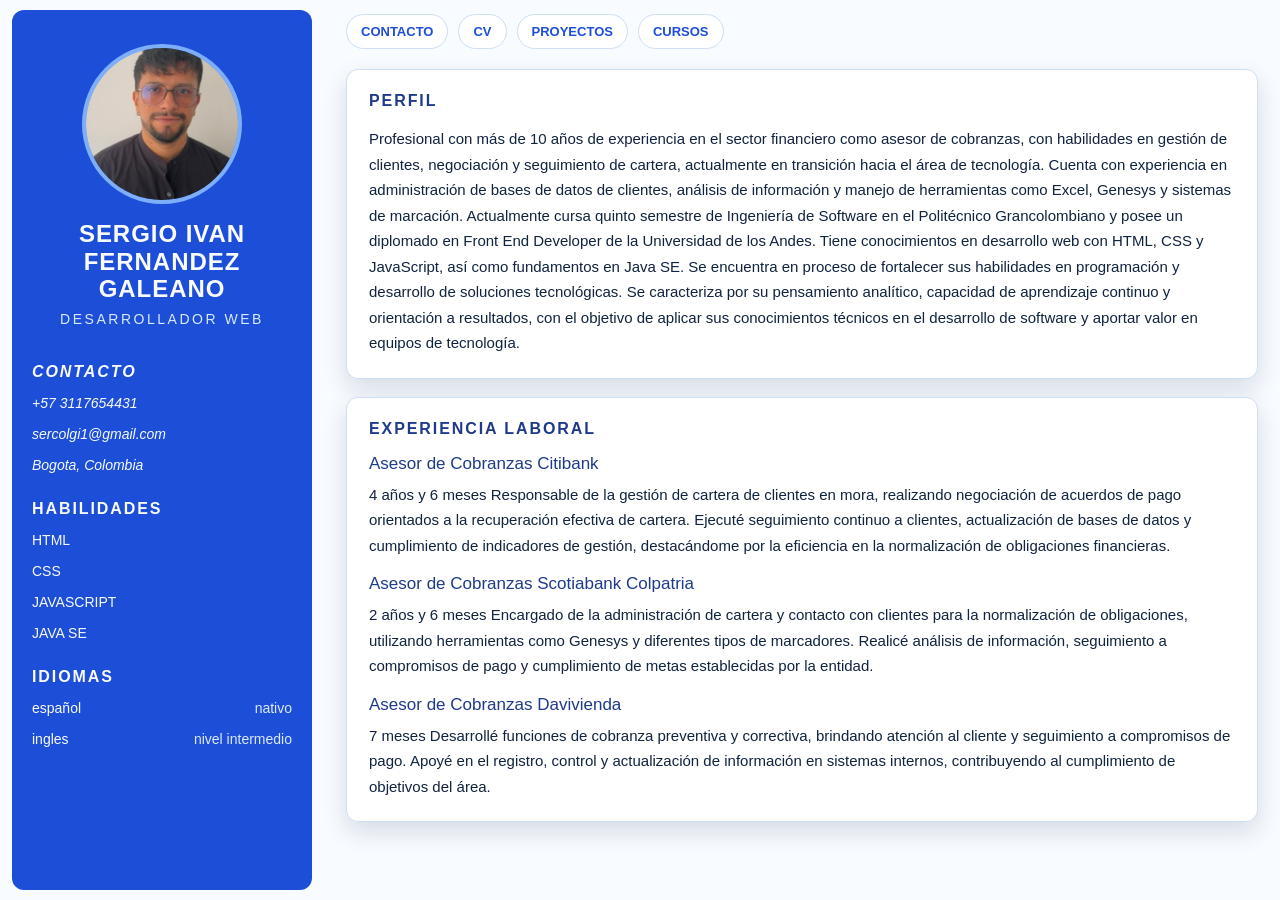
<file: index.html>
﻿<!DOCTYPE html>
<html lang="es">
<head>
    <meta charset="UTF-8">
    <meta name="viewport" content="width=device-width, initial-scale=1.0">
    <title>Portfolio - Sergio Fernandez</title>
    <link rel="stylesheet" href="styles.css">
</head>
<body>
    <main class="portfolioContent">
        <section class="profileSection">
            <article class="profileHeader">
            <div class="profileImageContainer">
                <img class="profileImage" src="/imagenes/foto.png" alt="Foto de perfil de Sergio Ivan Fernandez Galeano">
            </div>
            <div class="profileInfo">
            <h1 class="profileName">SERGIO IVAN FERNANDEZ GALEANO</h1>
            <p class="profileRole">desarrollador web</p>
            </div>
            </article>
            <address class="contactSection">
                <h2 class="sectionTitle">Contacto</h2>
                <ul class="contactList">
                    <li class="contactItem">+57 3117654431</li>
                    <li class="contactItem">sercolgi1@gmail.com</li>
                    <li class="contactItem">Bogota, Colombia</li>
                </ul>
            </address>
            <article class="skillsSection">
                <h2 class="sectionTitle">Habilidades</h2>
                <ul class="skillsList">
                    <li class="skillItem">HTML</li>
                    <li class="skillItem">CSS</li>
                    <li class="skillItem">JAVASCRIPT</li>
                    <li class="skillItem">JAVA SE</li>
                </ul>
            </article>
            <article class="languagesSection">
                <h2 class="sectionTitle">Idiomas</h2>
                <ul class="languagesList">
                    <li class="languageItem">
                        <span class="languageName">español</span>
                        <span class="languageLevel">nativo</span>
                    </li>
                    <li class="languageItem">
                        <span class="languageName">ingles</span>
                        <span class="languageLevel">nivel intermedio</span>
                    </li>
                </ul>
            </article>
        </section>
        <section class="additionalInfoSection">
            <nav class="portfolioNav">
                <ul class="portfolioNavList">
                    <li class="portfolioNavItem"><a class="portfolioNavLink" href="./contacto.html">CONTACTO</a></li>
                    <li class="portfolioNavItem"><a class="portfolioNavLink" href="./Hoja de vida Sergio Fernandez (2).docx" download="Hoja-de-vida-Sergio-Fernandez.docx">CV</a></li>
                    <li class="portfolioNavItem"><a class="portfolioNavLink" href="./proyectos.html">PROYECTOS</a></li>
                    <li class="portfolioNavItem"><a class="portfolioNavLink" href="./cursos.html">CURSOS</a></li>
                </ul>
            </nav>
            <article class="additionalInfoCard">
                <h2 class="sectionTitle">PERFIL</h2>
                <p class="profileSummary">Profesional con más de 10 años de experiencia en el sector financiero como asesor de cobranzas, con habilidades en gestión de clientes, negociación y seguimiento de cartera, actualmente en transición hacia el área de tecnología. Cuenta con experiencia en administración de bases de datos de clientes, análisis de información y manejo de herramientas como Excel, Genesys y sistemas de marcación.

Actualmente cursa quinto semestre de Ingeniería de Software en el Politécnico Grancolombiano y posee un diplomado en Front End Developer de la Universidad de los Andes. Tiene conocimientos en desarrollo web con HTML, CSS y JavaScript, así como fundamentos en Java SE. Se encuentra en proceso de fortalecer sus habilidades en programación y desarrollo de soluciones tecnológicas.

Se caracteriza por su pensamiento analítico, capacidad de aprendizaje continuo y orientación a resultados, con el objetivo de aplicar sus conocimientos técnicos en el desarrollo de software y aportar valor en equipos de tecnología.</p>
            </article>
            <article class="workExperienceSection">
                <h2 class="sectionTitle">EXPERIENCIA LABORAL</h2>
                <ul class="workExperienceList">
                    <li class="workExperienceItem">
                        <span class="workExperienceRole">Asesor de Cobranzas Citibank</span>
                        <p class="workExperienceDescription">4 años y 6 meses
Responsable de la gestión de cartera de clientes en mora, realizando negociación de acuerdos de pago orientados a la recuperación efectiva de cartera. Ejecuté seguimiento continuo a clientes, actualización de bases de datos y cumplimiento de indicadores de gestión, destacándome por la eficiencia en la normalización de obligaciones financieras.</p>
                    </li>
                    <li class="workExperienceItem">
                        <span class="workExperienceRole">Asesor de Cobranzas Scotiabank Colpatria</span>
                        <p class="workExperienceDescription">2 años y 6 meses
Encargado de la administración de cartera y contacto con clientes para la normalización de obligaciones, utilizando herramientas como Genesys y diferentes tipos de marcadores. Realicé análisis de información, seguimiento a compromisos de pago y cumplimiento de metas establecidas por la entidad.</p>
                    </li>
                    <li class="workExperienceItem">
                        <span class="workExperienceRole">Asesor de Cobranzas Davivienda</span>
                        <p class="workExperienceDescription">7 meses
Desarrollé funciones de cobranza preventiva y correctiva, brindando atención al cliente y seguimiento a compromisos de pago. Apoyé en el registro, control y actualización de información en sistemas internos, contribuyendo al cumplimiento de objetivos del área.</p>
                    </li>
                </ul>
            </article>
        </section>
    </main>
</body>
</html>
</file>
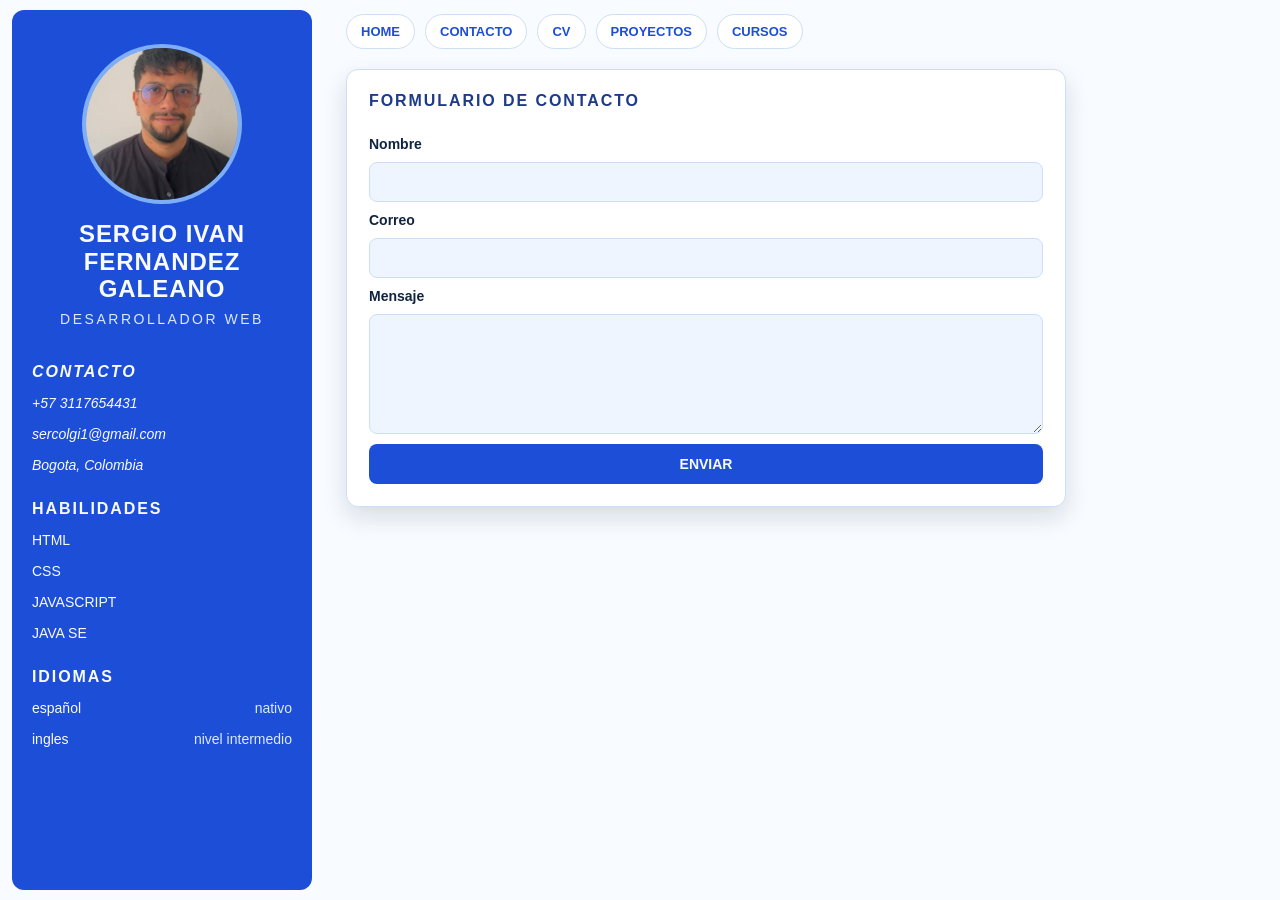
<file: contacto.html>
<!DOCTYPE html>
<html lang="es">
<head>
    <meta charset="UTF-8">
    <meta name="viewport" content="width=device-width, initial-scale=1.0">
    <title>Contacto - Sergio Fernandez</title>
    <link rel="stylesheet" href="./contacto.css">
</head>
<body>
    <main class="portfolioContent">
        <section class="profileSection">
            <header class="profileHeader">
            <div class="profileImageContainer">
                <img class="profileImage" src="/imagenes/foto.png" alt="Foto de perfil de Sergio Ivan Fernandez Galeano">
            </div>
            <div class="profileInfo">
            <h1 class="profileName">SERGIO IVAN FERNANDEZ GALEANO</h1>
            <p class="profileRole">desarrollador web</p>
            </div>
            </header>
            <address class="contactSection">
                <h2 class="sectionTitle">Contacto</h2>
                <ul class="contactList">
                    <li class="contactItem">+57 3117654431</li>
                    <li class="contactItem">sercolgi1@gmail.com</li>
                    <li class="contactItem">Bogota, Colombia</li>
                </ul>
            </address>
            <article class="skillsSection">
                <h2 class="sectionTitle">Habilidades</h2>
                <ul class="skillsList">
                    <li class="skillItem">HTML</li>
                    <li class="skillItem">CSS</li>
                    <li class="skillItem">JAVASCRIPT</li>
                    <li class="skillItem">JAVA SE</li>
                </ul>
            </article>
            <article class="languagesSection">
                <h2 class="sectionTitle">Idiomas</h2>
                <ul class="languagesList">
                    <li class="languageItem">
                        <span class="languageName">español</span>
                        <span class="languageLevel">nativo</span>
                    </li>
                    <li class="languageItem">
                        <span class="languageName">ingles</span>
                        <span class="languageLevel">nivel intermedio</span>
                    </li>
                </ul>
            </article>
        </section>
        <section class="additionalInfoSection">
            <nav class="portfolioNav">
                <ul class="portfolioNavList">
                    <li class="portfolioNavItem"><a class="portfolioNavLink" href="./index.html">HOME</a></li>
                    <li class="portfolioNavItem"><a class="portfolioNavLink" href="./contacto.html">CONTACTO</a></li>
                    <li class="portfolioNavItem"><a class="portfolioNavLink" href="./Hoja de vida Sergio Fernandez (2).docx" download="Hoja-de-vida-Sergio-Fernandez.docx">CV</a></li>
                    <li class="portfolioNavItem"><a class="portfolioNavLink" href="./proyectos.html">PROYECTOS</a></li>
                    <li class="portfolioNavItem"><a class="portfolioNavLink" href="./cursos.html">CURSOS</a></li>
                </ul>
            </nav>
            <article class="contactFormSection">
            <form class="contactForm" action="#" method="post">
                <h2 class="sectionTitle">Formulario de contacto</h2>
                <label class="contactFormLabel" for="contactName">Nombre</label>
                <input class="contactFormInput" type="text" name="contactName" id="contactName" required>
                <label class="contactFormLabel" for="contactEmail">Correo</label>
                <input class="contactFormInput" type="email" name="contactEmail" id="contactEmail" required>
                <label class="contactFormLabel" for="contactMessage">Mensaje</label>
                <textarea class="contactFormTextarea" name="contactMessage" id="contactMessage" rows="5" required></textarea>
                <button class="contactFormButton" type="submit">ENVIAR</button>
            </form>
            </article>
        </section>
    </main>
</body>
</html>
</file>
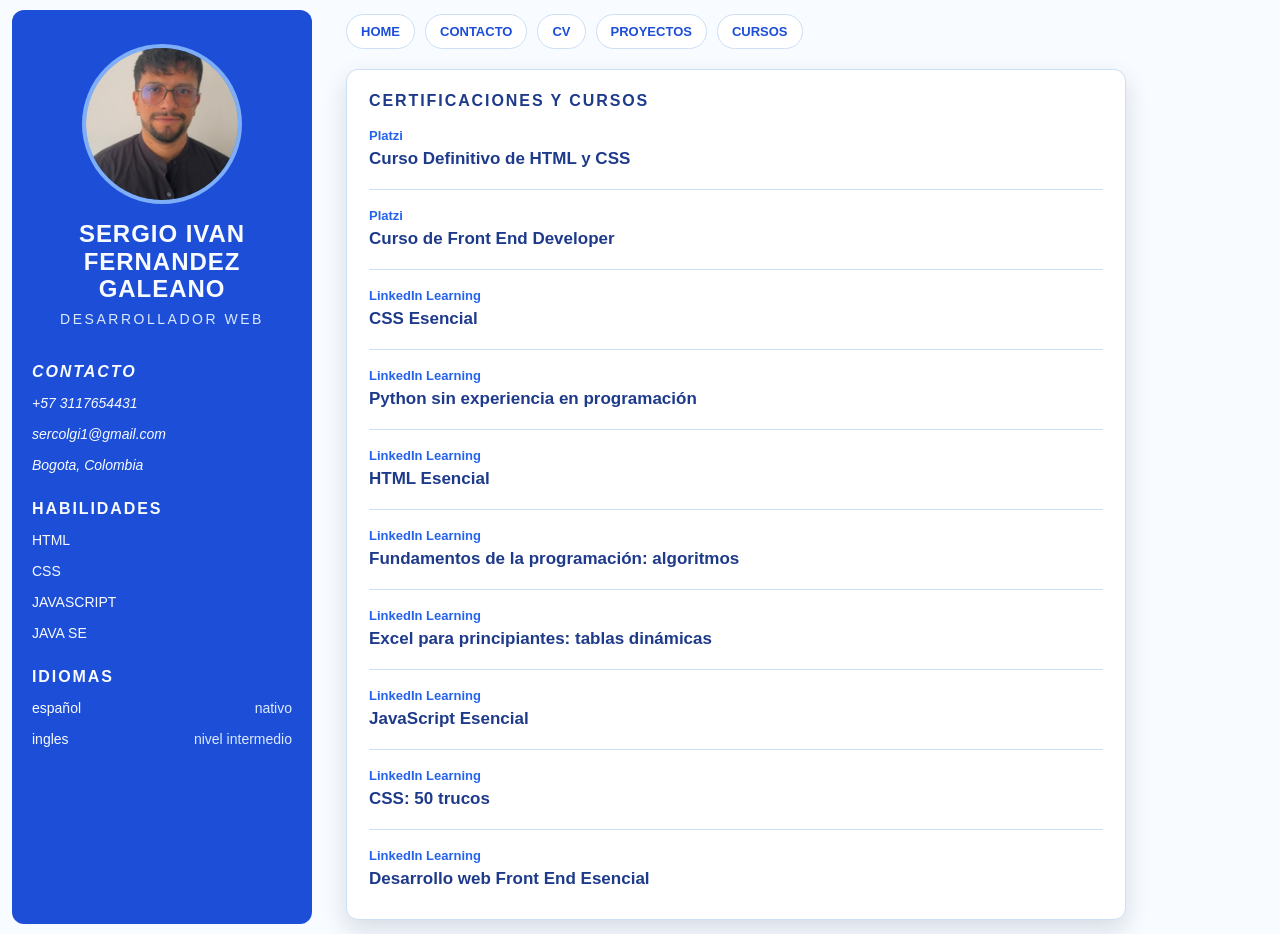
<file: cursos.html>
<!DOCTYPE html>
<html lang="es">
<head>
    <meta charset="UTF-8">
    <meta name="viewport" content="width=device-width, initial-scale=1.0">
    <title>Cursos - Sergio Fernandez</title>
    <link rel="stylesheet" href="./cursos.css">
</head>
<body>
    <main class="portfolioContent">
        <section class="profileSection">
            <header class="profileHeader">
                <div class="profileImageContainer">
                    <img class="profileImage" src="/imagenes/foto.png" alt="Foto de perfil de Sergio Ivan Fernandez Galeano">
                </div>
                <div class="profileInfo">
                    <h1 class="profileName">SERGIO IVAN FERNANDEZ GALEANO</h1>
                    <p class="profileRole">desarrollador web</p>
                </div>
            </header>
            <address class="contactSection">
                <h2 class="sectionTitle">Contacto</h2>
                <ul class="contactList">
                    <li class="contactItem">+57 3117654431</li>
                    <li class="contactItem">sercolgi1@gmail.com</li>
                    <li class="contactItem">Bogota, Colombia</li>
                </ul>
            </address>
            <article class="skillsSection">
                <h2 class="sectionTitle">Habilidades</h2>
                <ul class="skillsList">
                    <li class="skillItem">HTML</li>
                    <li class="skillItem">CSS</li>
                    <li class="skillItem">JAVASCRIPT</li>
                    <li class="skillItem">JAVA SE</li>
                </ul>
            </article>
            <article class="languagesSection">
                <h2 class="sectionTitle">Idiomas</h2>
                <ul class="languagesList">
                    <li class="languageItem">
                        <span class="languageName">español</span>
                        <span class="languageLevel">nativo</span>
                    </li>
                    <li class="languageItem">
                        <span class="languageName">ingles</span>
                        <span class="languageLevel">nivel intermedio</span>
                    </li>
                </ul>
            </article>
        </section>
        <section class="additionalInfoSection coursesPageSection">
            <nav class="portfolioNav">
                <ul class="portfolioNavList">
                    <li class="portfolioNavItem"><a class="portfolioNavLink" href="./index.html">HOME</a></li>
                    <li class="portfolioNavItem"><a class="portfolioNavLink" href="./contacto.html">CONTACTO</a></li>
                    <li class="portfolioNavItem"><a class="portfolioNavLink" href="./Hoja de vida Sergio Fernandez (2).docx" download="Hoja-de-vida-Sergio-Fernandez.docx">CV</a></li>
                    <li class="portfolioNavItem"><a class="portfolioNavLink" href="./proyectos.html">PROYECTOS</a></li>
                    <li class="portfolioNavItem"><a class="portfolioNavLink" href="./cursos.html">CURSOS</a></li>
                </ul>
            </nav>
            <article class="coursesContent coursesSection">
                <h2 class="sectionTitle coursesSectionTitle">Certificaciones y Cursos</h2>
                <ul class="coursesList">
                    <li class="courseItem">
                        <span class="coursePlatform">Platzi</span>
                        <h3 class="courseTitle">Curso Definitivo de HTML y CSS</h3>
                    </li>
                    <li class="courseItem">
                        <span class="coursePlatform">Platzi</span>
                        <h3 class="courseTitle">Curso de Front End Developer</h3>
                    </li>
                    <li class="courseItem">
                        <span class="coursePlatform">LinkedIn Learning</span>
                        <h3 class="courseTitle">CSS Esencial</h3>
                    </li>
                    <li class="courseItem">
                        <span class="coursePlatform">LinkedIn Learning</span>
                        <h3 class="courseTitle">Python sin experiencia en programación</h3>
                    </li>
                    <li class="courseItem">
                        <span class="coursePlatform">LinkedIn Learning</span>
                        <h3 class="courseTitle">HTML Esencial</h3>
                    </li>
                    <li class="courseItem">
                        <span class="coursePlatform">LinkedIn Learning</span>
                        <h3 class="courseTitle">Fundamentos de la programación: algoritmos</h3>
                    </li>
                    <li class="courseItem">
                        <span class="coursePlatform">LinkedIn Learning</span>
                        <h3 class="courseTitle">Excel para principiantes: tablas dinámicas</h3>
                    </li>
                    <li class="courseItem">
                        <span class="coursePlatform">LinkedIn Learning</span>
                        <h3 class="courseTitle">JavaScript Esencial</h3>
                    </li>
                    <li class="courseItem">
                        <span class="coursePlatform">LinkedIn Learning</span>
                        <h3 class="courseTitle">CSS: 50 trucos</h3>
                    </li>
                    <li class="courseItem">
                        <span class="coursePlatform">LinkedIn Learning</span>
                        <h3 class="courseTitle">Desarrollo web Front End Esencial</h3>
                    </li>
                </ul>
            </article>
        </section>
    </main>
</body>
</html>
</file>
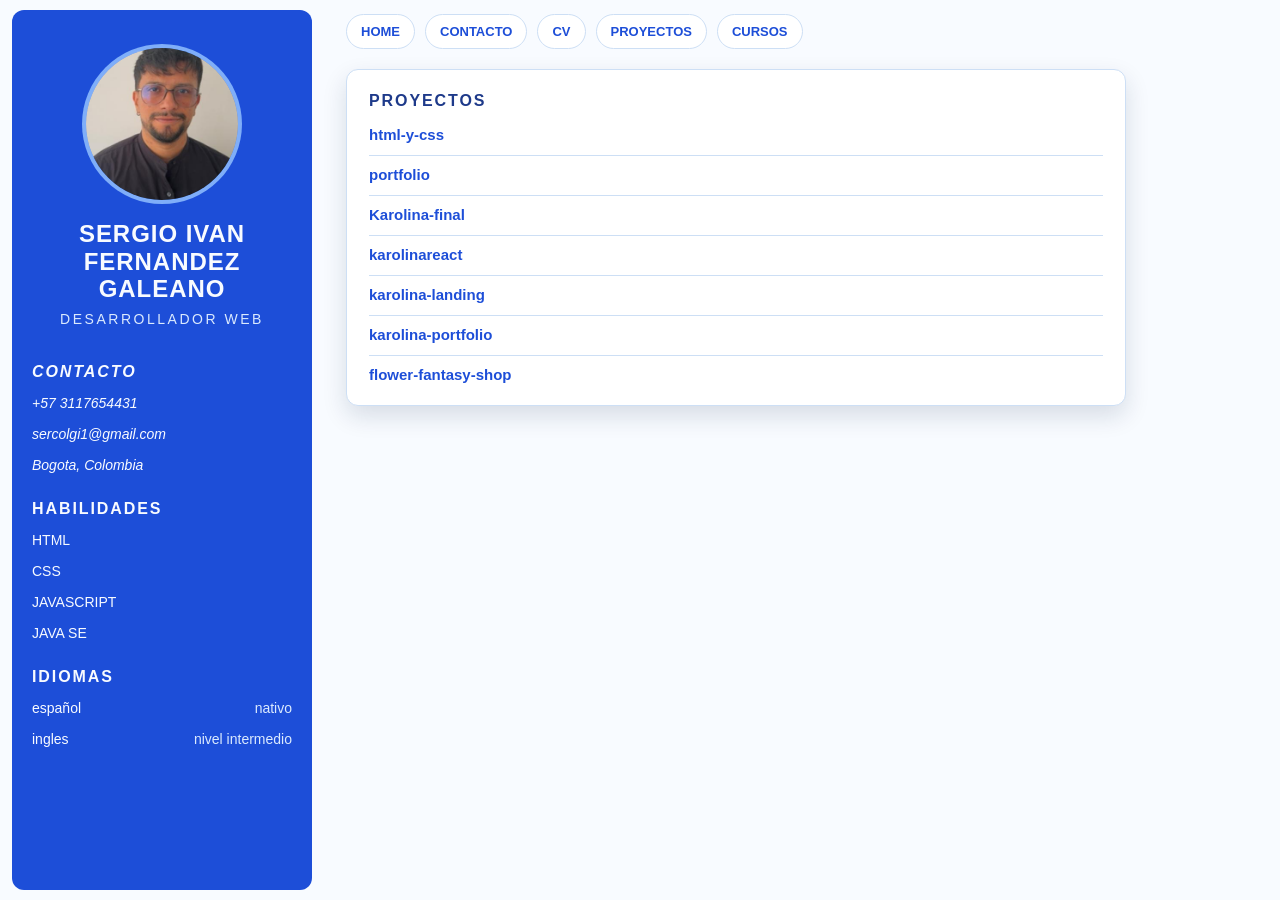
<file: proyectos.html>
<!doctype html>
<html lang="es">
  <head>
    <meta charset="UTF-8" />
    <meta name="viewport" content="width=device-width, initial-scale=1.0" />
    <title>Proyectos - Sergio Fernandez</title>
    <link rel="stylesheet" href="./proyectos.css" />
  </head>
  <body>
    <main class="portfolioContent">
      <section class="profileSection">
        <header class="profileHeader">
          <div class="profileImageContainer">
            <img
              class="profileImage"
              src="/imagenes/foto.png"
              alt="Foto de perfil de Sergio Ivan Fernandez Galeano"
            />
          </div>
          <div class="profileInfo">
            <h1 class="profileName">SERGIO IVAN FERNANDEZ GALEANO</h1>
            <p class="profileRole">desarrollador web</p>
          </div>
        </header>
        <address class="contactSection">
          <h2 class="sectionTitle">Contacto</h2>
          <ul class="contactList">
            <li class="contactItem">+57 3117654431</li>
            <li class="contactItem">sercolgi1@gmail.com</li>
            <li class="contactItem">Bogota, Colombia</li>
          </ul>
        </address>
        <article class="skillsSection">
          <h2 class="sectionTitle">Habilidades</h2>
          <ul class="skillsList">
            <li class="skillItem">HTML</li>
            <li class="skillItem">CSS</li>
            <li class="skillItem">JAVASCRIPT</li>
            <li class="skillItem">JAVA SE</li>
          </ul>
        </article>
        <article class="languagesSection">
          <h2 class="sectionTitle">Idiomas</h2>
          <ul class="languagesList">
            <li class="languageItem">
              <span class="languageName">español</span>
              <span class="languageLevel">nativo</span>
            </li>
            <li class="languageItem">
              <span class="languageName">ingles</span>
              <span class="languageLevel">nivel intermedio</span>
            </li>
          </ul>
        </article>
      </section>
      <section class="additionalInfoSection projectsPageSection">
        <nav class="portfolioNav">
          <ul class="portfolioNavList">
            <li class="portfolioNavItem">
              <a class="portfolioNavLink" href="./index.html">HOME</a>
            </li>
            <li class="portfolioNavItem">
              <a class="portfolioNavLink" href="./contacto.html">CONTACTO</a>
            </li>
            <li class="portfolioNavItem">
              <a
                class="portfolioNavLink"
                href="./Hoja de vida Sergio Fernandez (2).docx"
                download="Hoja-de-vida-Sergio-Fernandez.docx"
                >CV</a
              >
            </li>
            <li class="portfolioNavItem">
              <a class="portfolioNavLink" href="./proyectos.html">PROYECTOS</a>
            </li>
            <li class="portfolioNavItem">
              <a class="portfolioNavLink" href="./cursos.html">CURSOS</a>
            </li>
          </ul>
        </nav>
        <article class="projectsContent projectsSection">
          <h2 class="sectionTitle projectsSectionTitle">Proyectos</h2>
          <ul class="projectsList">
            <li class="projectItem">
              <a
                class="projectLink"
                href="https://github.com/beastyakuza/html-y-css"
                target="_blank"
                rel="noopener noreferrer"
                >html-y-css</a
              >
            </li>
            <li class="projectItem">
              <a
                class="projectLink"
                href="https://github.com/beastyakuza/portfolio"
                target="_blank"
                rel="noopener noreferrer"
                >portfolio</a
              >
            </li>
            <li class="projectItem">
              <a
                class="projectLink"
                href="https://github.com/beastyakuza/Karolina-final"
                target="_blank"
                rel="noopener noreferrer"
                >Karolina-final</a
              >
            </li>
            <li class="projectItem">
              <a
                class="projectLink"
                href="https://github.com/beastyakuza/karolinareact"
                target="_blank"
                rel="noopener noreferrer"
                >karolinareact</a
              >
            </li>
            <li class="projectItem">
              <a
                class="projectLink"
                href="https://github.com/beastyakuza/karolina-landing"
                target="_blank"
                rel="noopener noreferrer"
                >karolina-landing</a
              >
            </li>
            <li class="projectItem">
              <a
                class="projectLink"
                href="https://github.com/beastyakuza/karolina-portfolio"
                target="_blank"
                rel="noopener noreferrer"
                >karolina-portfolio</a
              >
            </li>
            <li class="projectItem">
              <a
                class="projectLink"
                href="https://github.com/beastyakuza/flower-fantasy-shop"
                target="_blank"
                rel="noopener noreferrer"
                >flower-fantasy-shop</a
              >
            </li>
          </ul>
        </article>
      </section>
    </main>
  </body>
</html>
</file>
<file: styles.css>
*{
    margin: 0;
    padding: 0;
    box-sizing: border-box;
}

:root{
    --font-main: "Outfit", sans-serif;
    --color-bg: #f8fbff;
    --color-surface: #ffffff;
    --color-surface-soft: #eef5ff;
    --color-border: #cddff5;
    --color-primary-50: #edf5ff;
    --color-primary-100: #dbeafe;
    --color-primary-200: #bfdcff;
    --color-primary-300: #93c5fd;
    --color-primary-400: #60a5fa;
    --color-primary-500: #3b82f6;
    --color-primary-600: #2563eb;
    --color-primary-700: #1d4ed8;
    --color-primary-800: #1e3a8a;
    --color-primary-900: #172554;
    --color-text: #10233f;
    --color-text-soft: #36506f;
    --color-text-light: #f8fbff;
    --color-shadow: rgba(17, 37, 68, 0.14);
}

body{
    background-color: var(--color-bg);
    font-family: var(--font-main);
    color: var(--color-text);
    min-height: 100vh;
    margin: 0;
    min-height: 100vh;
    font-size: 1.5rem;
}

html{
    font-size: 62.5%;
}
.portfolioContent{
    display: flex;
    position: relative;
    background-color: var(--color-bg);
    min-height: 100vh;
}
ul{
    list-style: none;
}
a{
    text-decoration: none;
    color: inherit;
}
.profileSection{
    display: flex;
    flex-direction: column;
    flex: 0 0 30rem;
    background-color: var(--color-primary-700);
    border-radius: 12px;
    padding: 10px 10px 25px 10px;
    margin: 10px 12px;
    min-height: calc(100vh - 2rem);
    color: var(--color-text-light);
    gap: 2.4rem;
}
.profileHeader{
    display: flex;
    flex-direction: column;
    align-items: center;
    gap: 1.6rem;
    padding: 2.4rem 1.2rem 1.2rem;
    text-align: center;
}
.profileImageContainer{
    width: 16rem;
    height: 16rem;
    border-radius: 50%;
    overflow: hidden;
    border: 0.4rem solid rgba(255, 255, 255, 0.35);
    background-color: var(--color-primary-500);
}
.profileImage{
    width: 100%;
    height: 100%;
    object-fit: cover;
    display: block;
}
.profileInfo{
    display: flex;
    flex-direction: column;
    gap: 0.8rem;
}
.profileName{
    font-size: 2.4rem;
    line-height: 1.15;
    letter-spacing: 0.04em;
}
.profileRole{
    font-size: 1.4rem;
    text-transform: uppercase;
    letter-spacing: 0.18em;
    color: var(--color-primary-100);
}
.contactSection,
.skillsSection,
.languagesSection{
    display: flex;
    flex-direction: column;
    gap: 1.2rem;
    padding: 0 1rem;
}
.sectionTitle{
    font-size: 1.6rem;
    text-transform: uppercase;
    letter-spacing: 0.12em;
}
.contactList,
.skillsList,
.languagesList{
    display: flex;
    flex-direction: column;
    gap: 1rem;
}
.contactItem,
.skillItem,
.languageItem{
    font-size: 1.4rem;
    line-height: 1.5;
}
.languageItem{
    display: flex;
    justify-content: space-between;
    gap: 1.2rem;
}
.languageLevel{
    color: var(--color-primary-100);
}
.portfolioNavList{
    display: flex;
    gap: 10px;
    justify-content: center;
}
.additionalInfoSection{
    flex: 1;
    min-width: 0;
    padding: 4px 10px;
    margin: 10px 12px;
}
.portfolioNav{
    margin-bottom: 2rem;
}
.portfolioNavList{
    flex-wrap: wrap;
    justify-content: flex-start;
}
.portfolioNavLink{
    display: inline-block;
    background-color: var(--color-surface);
    color: var(--color-primary-700);
    border: 1px solid var(--color-border);
    border-radius: 999px;
    padding: 0.9rem 1.4rem;
    font-size: 1.3rem;
    font-weight: 600;
    transition: background-color 0.2s ease, color 0.2s ease, border-color 0.2s ease, transform 0.2s ease;
}
.portfolioNavLink:hover{
    background-color: var(--color-primary-700);
    color: var(--color-text-light);
    border-color: var(--color-primary-700);
    transform: translateY(-2px);
}
.additionalInfoCard,
.workExperienceSection,
.contactFormSection,
.coursesSection,
.projectsSection{
    background-color: var(--color-surface);
    border: 1px solid var(--color-border);
    border-radius: 12px;
    padding: 2.2rem;
    box-shadow: 0 10px 24px var(--color-shadow);
}
.additionalInfoSection > article + article{
    margin-top: 1.8rem;
}
.additionalInfoSection .sectionTitle{
    color: var(--color-primary-800);
    margin-bottom: 1.6rem;
}
.profileSummary,
.workExperienceDescription,
.contactFormLabel,
.contactFormInput,
.contactFormTextarea,
.coursePlatform,
.courseTitle,
.projectLink{
    color: var(--color-text);
}
.profileSummary,
.workExperienceDescription{
    line-height: 1.7;
}
.workExperienceList,
.coursesList,
.projectsList{
    display: flex;
    flex-direction: column;
    gap: 1.6rem;
}
.workExperienceRole,
.courseTitle{
    display: block;
    font-size: 1.7rem;
    color: var(--color-primary-800);
    margin-bottom: 0.8rem;
}
.contactForm{
    display: flex;
    flex-direction: column;
    gap: 1rem;
}
.contactFormLabel{
    font-size: 1.4rem;
    font-weight: 600;
}
.contactFormInput,
.contactFormTextarea{
    width: 100%;
    border: 1px solid var(--color-border);
    border-radius: 8px;
    padding: 1.1rem 1.2rem;
    background-color: var(--color-surface-soft);
    font-family: inherit;
    font-size: 1.4rem;
}
.contactFormTextarea{
    resize: vertical;
    min-height: 12rem;
}
.contactFormButton{
    border: none;
    border-radius: 8px;
    padding: 1.2rem 1.6rem;
    background-color: var(--color-primary-700);
    color: var(--color-text-light);
    font-family: inherit;
    font-size: 1.4rem;
    font-weight: 600;
    cursor: pointer;
}

@media (max-width: 1024px){
    .portfolioContent{
        gap: 1.2rem;
        padding: 1rem;
    }

    .profileSection{
        flex: 0 0 28rem;
        margin: 0;
    }

    .additionalInfoSection{
        margin: 0;
        padding: 0.4rem;
    }

    .portfolioNavList{
        gap: 0.8rem;
    }
}

@media (max-width: 768px){
    .portfolioContent{
        flex-direction: column;
    }

    .profileSection{
        flex: none;
        width: 100%;
        min-height: auto;
    }

    .additionalInfoSection{
        width: 100%;
    }

    .portfolioNavList{
        justify-content: center;
    }

    .additionalInfoCard,
    .workExperienceSection,
    .contactFormSection,
    .coursesSection,
    .projectsSection{
        padding: 1.8rem;
    }
}

@media (max-width: 480px){
    body{
        font-size: 1.4rem;
    }

    .portfolioContent{
        padding: 0.8rem;
    }

    .profileSection{
        padding: 1rem 1rem 2rem;
        gap: 2rem;
    }

    .profileHeader{
        padding: 1.8rem 1rem 1rem;
    }

    .profileImageContainer{
        width: 13rem;
        height: 13rem;
    }

    .profileName{
        font-size: 2rem;
    }

    .profileRole{
        font-size: 1.2rem;
    }

    .portfolioNavLink{
        width: 100%;
        text-align: center;
    }

    .portfolioNavItem{
        width: 100%;
    }

    .additionalInfoCard,
    .workExperienceSection,
    .contactFormSection,
    .coursesSection,
    .projectsSection{
        padding: 1.6rem;
    }

    .languageItem{
        flex-direction: column;
        gap: 0.4rem;
    }
}
</file>
<file: contacto.css>
@import "./styles.css";

.contactFormSection{
    max-width: 72rem;
}
</file>
<file: cursos.css>
@import "./styles.css";

.coursesSection{
    max-width: 78rem;
}

.courseItem{
    padding-bottom: 1.2rem;
    border-bottom: 1px solid var(--color-border);
}

.courseItem:last-child{
    padding-bottom: 0;
    border-bottom: none;
}

.coursePlatform{
    display: inline-block;
    margin-bottom: 0.6rem;
    font-size: 1.3rem;
    font-weight: 600;
    color: var(--color-primary-600);
}
</file>
<file: proyectos.css>
@import "./styles.css";

.projectsSection{
    max-width: 78rem;
}

.projectsList{
    display: flex;
    flex-direction: column;
    gap: 1rem;
}

.projectItem{
    padding-bottom: 1.2rem;
    border-bottom: 1px solid var(--color-border);
}

.projectItem:last-child{
    padding-bottom: 0;
    border-bottom: none;
}

.projectLink{
    display: inline-block;
    font-weight: 600;
    color: var(--color-primary-700);
    overflow-wrap: anywhere;
    transition: color 0.2s ease, transform 0.2s ease;
}

.projectLink:hover{
    color: var(--color-primary-500);
    transform: translateX(4px);
}
</file>
